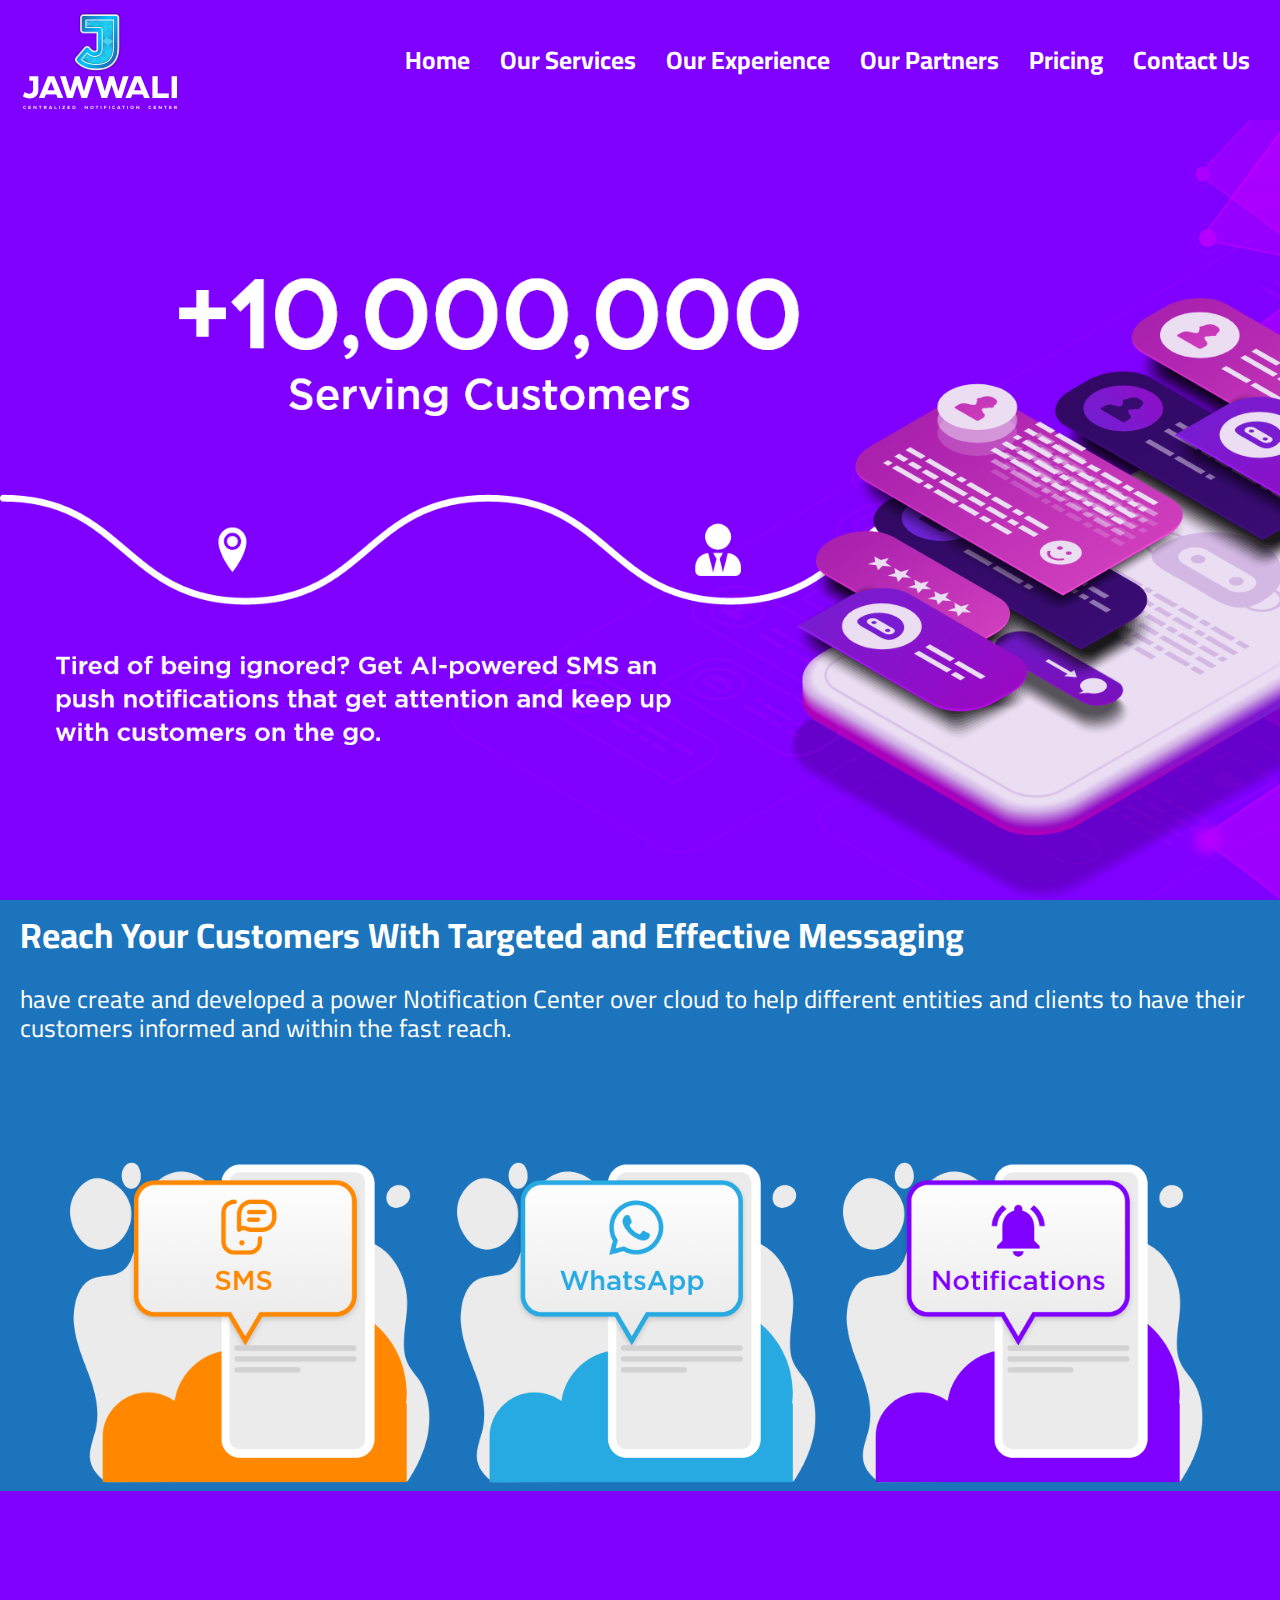
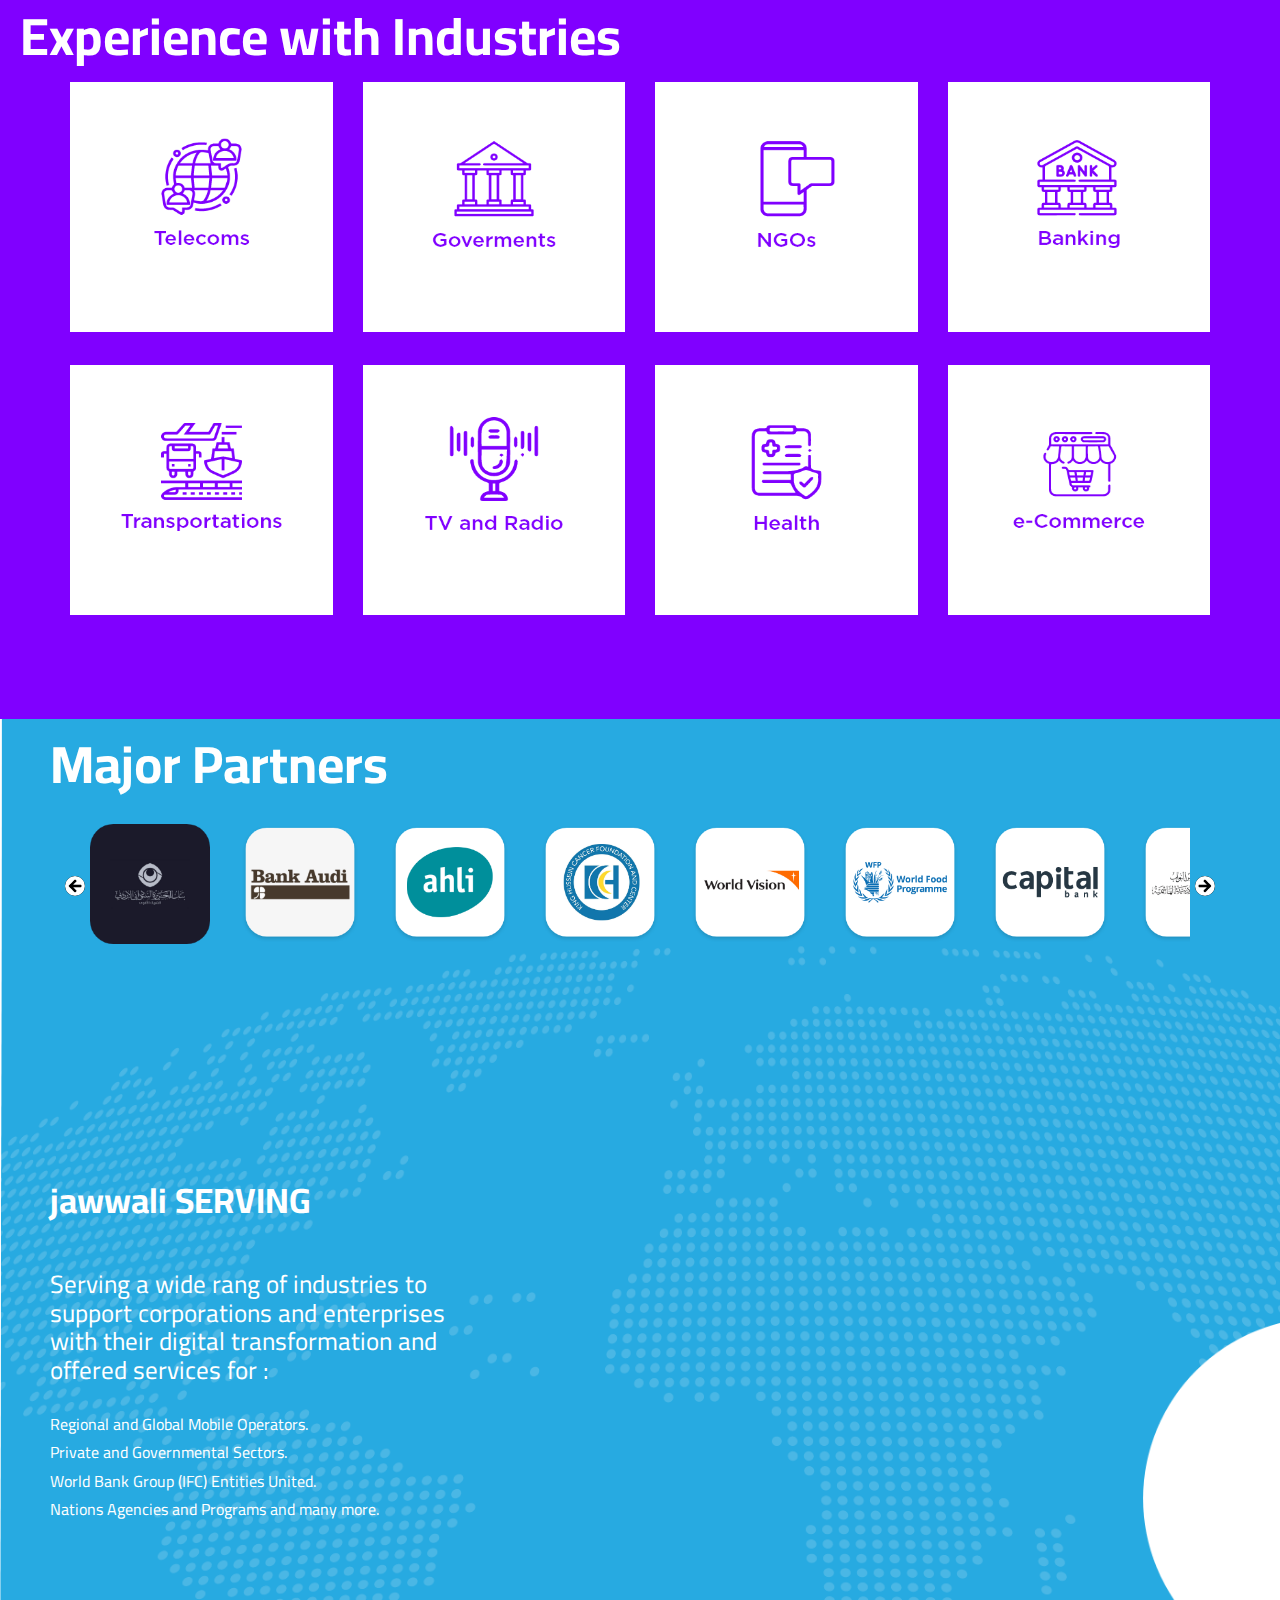
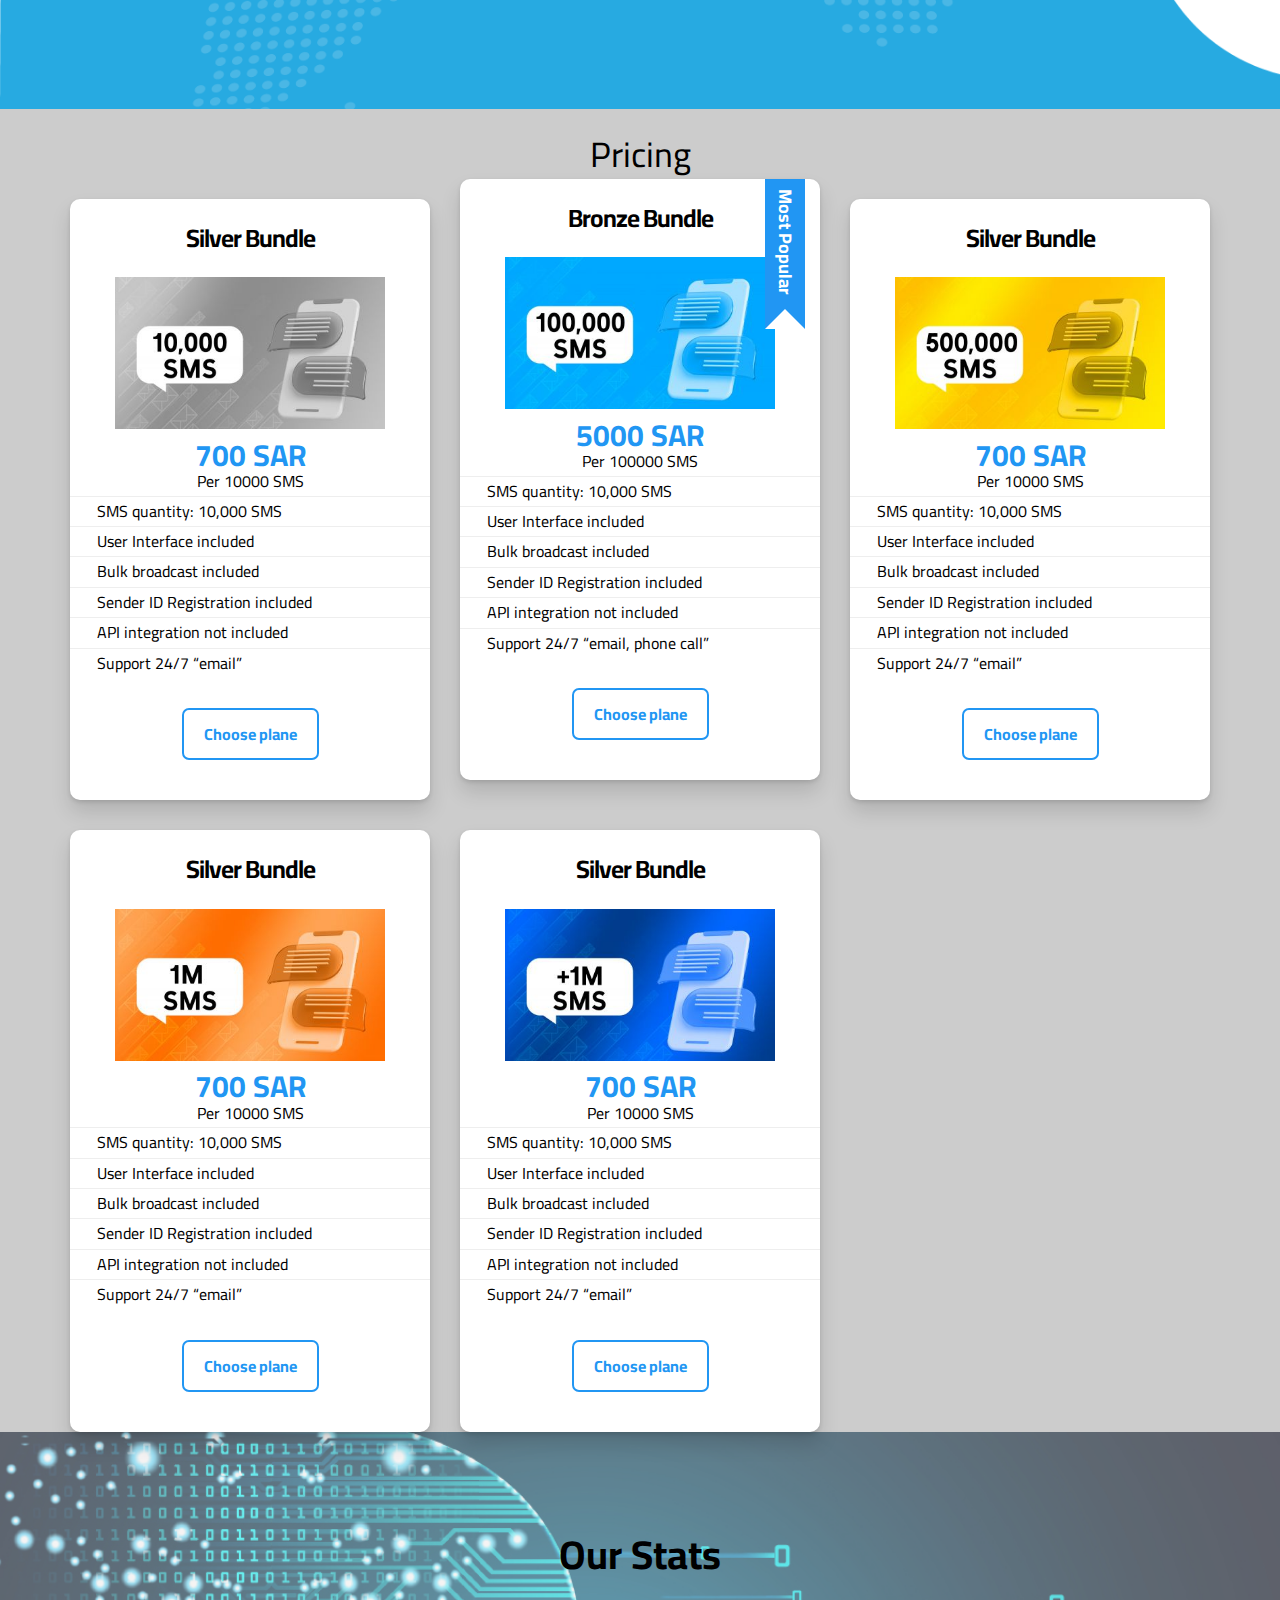
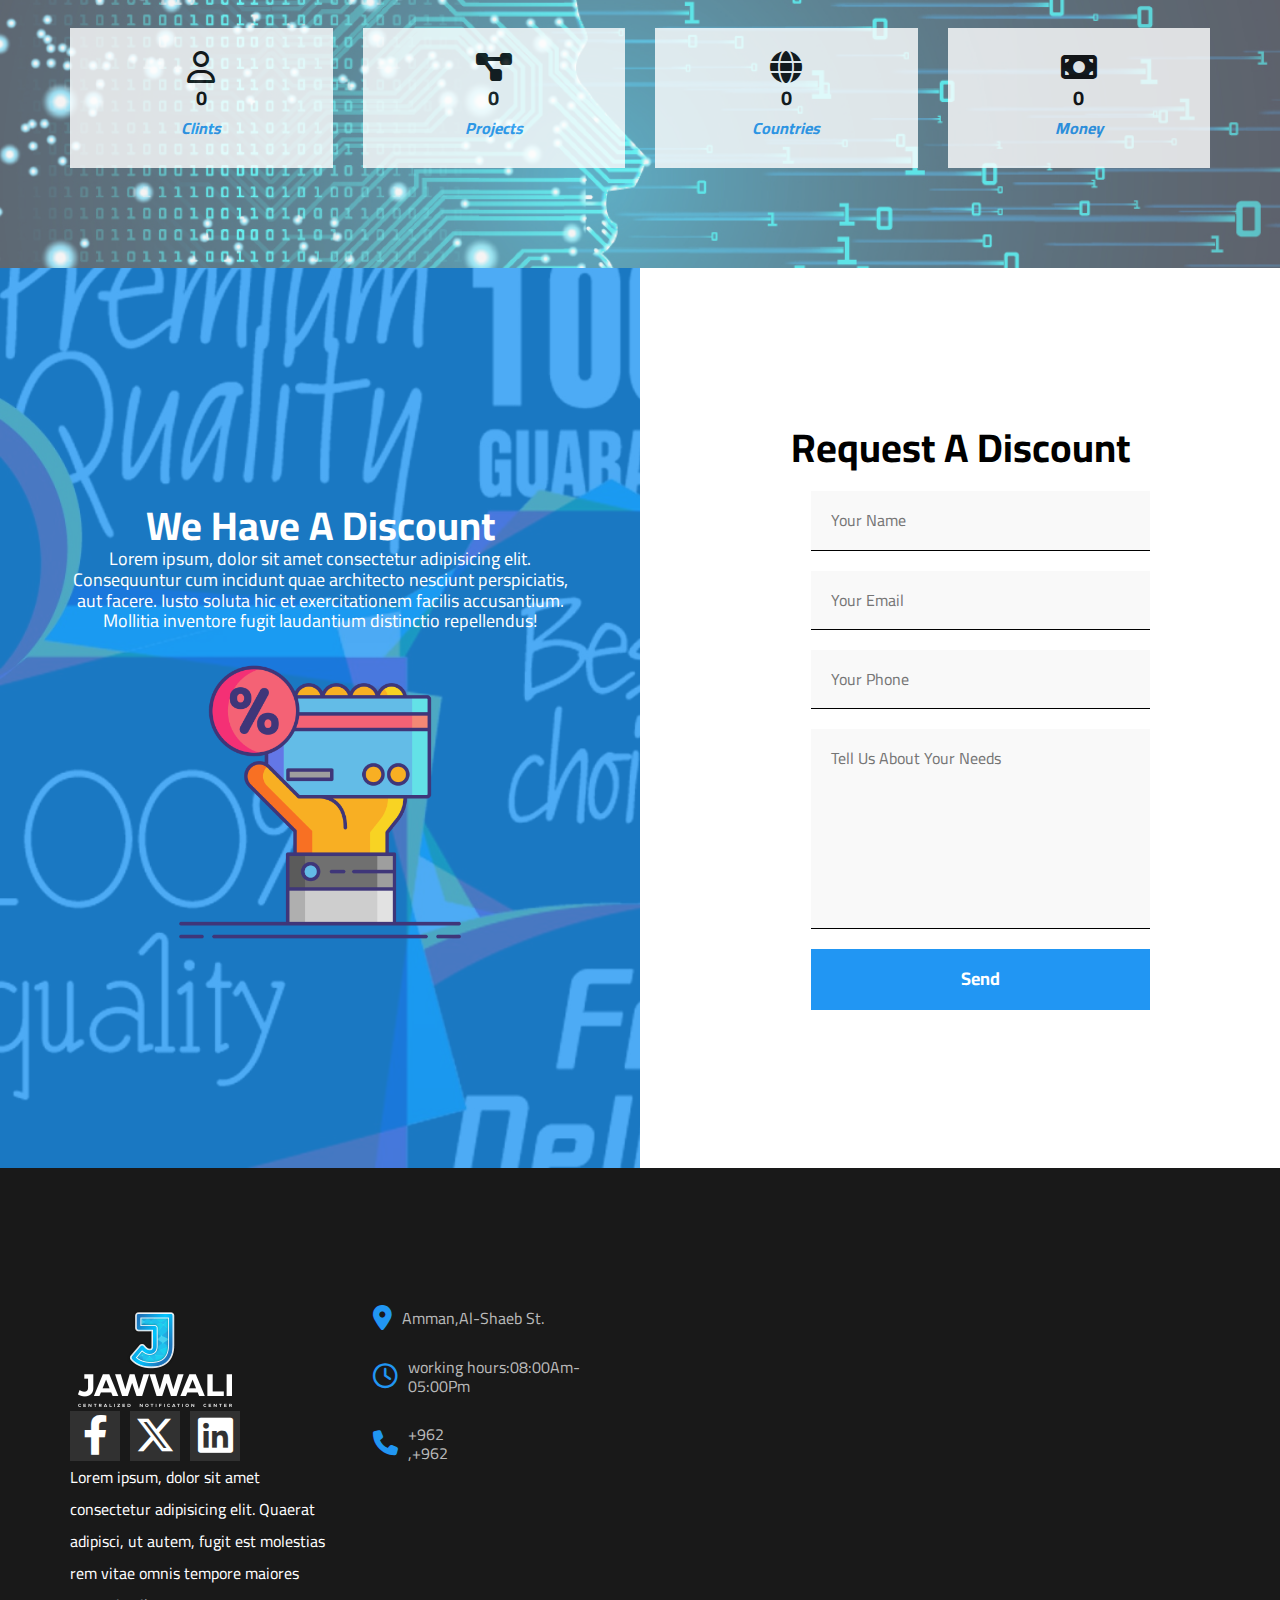
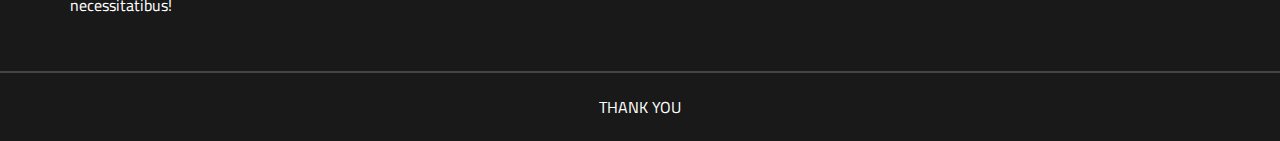
<file: index.html>
<!DOCTYPE html>
<html lang="en">

<head>
    <meta charset="UTF-8">
    <meta name="viewport" content="width=device-width, initial-scale=1.0">
    <title>Tooltip</title>

    <link rel="icon" type="image/x-icon" href="image/jawwali_logo_new_logo170.png">
    <!-- main css file -->
    <link rel="stylesheet" href="css/main-css.css">
    <!-- normalize items -->
    <link rel="stylesheet" href="css/normalize.css">
    <!-- Font Awsome  -->
    <link rel="stylesheet" href="css/all.min.css">
    <!-- Google fonts -->
    <link rel="preconnect" href="https://fonts.googleapis.com">
    <link rel="preconnect" href="https://fonts.gstatic.com" crossorigin>
    <link
        href="https://fonts.googleapis.com/css2?family=Cairo:wght@300;400;500;600;800;900&family=Open+Sans:wght@400;500;600;700;800&family=Ruwudu:wght@400;500;600&family=Work+Sans:ital,wght@0,200;0,300;0,400;0,500;0,700;0,800;1,200;1,600&display=swap"
        rel="stylesheet">

        

</head>

<body>
  
    <!-- Start Header 001 -->
    <div class="header" id="header">
        <div class="main-header-slider">
        <div class="container">
            <a href="#" class="logo"><img src="image/jawwali_logo_new_logo170.png"  alt=""></a>
            <ul class="main-nav">
                <li><a href="#home">Home</a></li>
                <li><a href="#our-services">Our Services</a></li>
                
                <li><a href="#our-experience">Our Experience</a></li>
                <li><a href="#our-partners">Our Partners</a></li>
                <li><a href="#pricing">Pricing</a></li>
                <li><a href="#contact-us">Contact Us</a></li>
               

            </ul>
        </div>
    </div>
    </div>


      <!-- End Header 001 -->
    
 <!-- Start Services  -->
 <div class="services" id="our-services">
        <div class="main-text">
        <h2>Reach Your Customers With Targeted and Effective Messaging</h2>
        <p>have create and developed a power Notification Center over cloud to help 
            different entities and clients to have their
             customers informed and within the fast reach.</p>
       </div>
    <div class="container">
        <div class="box sms">
            <div class="img-holder">
                <img src="image02/sevices_sms.png" alt="">
                <div class="hover-sms">
                    <div class="text-hover">SMS Solutions <br> APIs and Web Portals</div>
                </div>
            </div>
        </div>
        <div class="box whatsapp">
            <div class="img-holder">
                <img src="image02/sevices_whatsapp.png" alt="">
                <div class="hover-whatsapp">
                    <div class="text-hover">WhatsApp Messaging <br>for Business API & Web Portal</div>
                </div>
            </div>
        </div>
        <div class="box notifications">
            <div class="img-holder">
                <img src="image02/sevices_notifications.png" alt="">
                <div class="hover-notifications">
                    <div class="text-hover">Push Notifications <br>for Mobile Apps users</div>
                </div>
            </div>
        </div>
    </div>
</div>
<!--Start Services-->
<!-- Start Experience -->
  
<div class="experience" id="our-experience">

    <div class="main-text"><h2>Experience with Industries</h2></div>
   
    <div class="container">
        <div class="box">
            <img class="img" src="image02/telecomes.png" alt="">
            <div class="overlay">
                <p class="text">Regional Global Multilanguage</p>
            </div>
        </div>
        <div class="box">
            <img class="img" src="image02/goverment.png" alt="">
            <div class="overlay">
                <p class="text">SMS service Web/Portal Surveys</p>
            </div>
        </div>
        <div class="box">
            <img class="img" src="image02/ngos.png" alt="">
            <div class="overlay">
                <p class="text">Apps SMS portal Communication Solutions</p>
            </div>
        </div>
        <div class="box">
            <img class="img" src="image02/banking.png" alt="">
            <div class="overlay">
                <p class="text">SMS Alertes OTPs Marketing</p>
            </div>
        </div>
        <div class="box">
            <img class="img" src="image02/transportations.png" alt="">
            <div class="overlay">
                <p class="text">Airlines Bus Operators Tourism</p>
            </div>
        </div>
        <div class="box">
            <img class="img" src="image02/tv_and_radio.png" alt="">
            <div class="overlay">
                <p class="text">Streaming Breaking News Apps/Websites</p>
            </div>
        </div>
        <div class="box">
            <img class="img" src="image02/health.png" alt="">
            <div class="overlay">
                <p class="text">Pharmesutical Health Awarness Tips</p>
            </div>
        </div>
        <div class="box">
            <img class="img" src="image02/e_commerce.png" alt="">
            <div class="overlay">
                <p class="text">Restaurants Booking and Events Malls Food Suppliers</p>
            </div>
        </div>
    </div>
</div>

<!-- End Experience -->


<!-- Start Major Partners -->
<div class="major-partner" id="our-partners">
    <div class="text-main"><h2>Major Partners</h2></div>
    
<div class="container">
    <div class="wrapper">
        <img class="arrow left" id="icon-left" src="image02/icon-left.png" alt="">
   <ul class="carousel">
    <li class="card">
        <div class="img"><img src="image02/app1.png" alt="" draggable="false"></div>
    </li>
    <li class="card">
        <div class="img"><img src="image02/app2.png" alt="" draggable="false"></div>
    </li>
    <li class="card">
        <div class="img"><img src="image02/app3.png" alt="" draggable="false"></div>
    </li>
    <li class="card">
        <div class="img"><img src="image02/app4.png" alt=""draggable="false"></div>
    </li>
    <li class="card">
        <div class="img"><img src="image02/app5.png" alt=""draggable="false"></div>
    </li>
    <li class="card">
        <div class="img"><img src="image02/app6.png" alt=""draggable="false"></div>
    </li>
    <li class="card">
        <div class="img"><img src="image02/app7.png" alt=""draggable="false"></div>
    </li>
    <li class="card">
        <div class="img"><img src="image02/app8.png" alt=""draggable="false"></div>
    </li>
    <li class="card">
        <div class="img"><img src="image02/app9.png" alt=""draggable="false"></div>
    </li>
    <li class="card">
        <div class="img"><img src="image02/app10.png" alt=""draggable="false"></div>
    </li>
    <li class="card">
        <div class="img"><img src="image02/app11.png" alt=""draggable="false"></div>
    </li>
   </ul>
   <img class="arrow right" id="icon-right" src="image02/icon-right.png" alt="">
  
</div>
<div class="text-description">
    <h3 class="head-description">jawwali SERVING</h3>
    <p class="par-description">Serving a wide rang of industries to support
         corporations and enterprises with their digital transformation and offered services for :</p>
    <ul class="list-description">
        <li>Regional and Global Mobile Operators.</li>
        <li>Private and Governmental Sectors.</li>
        <li>World Bank Group (IFC) Entities United.</li>
        <li>Nations Agencies and Programs and many more.</li>
    </ul>
</div>
</div>
</div>
<!-- End Major Partners -->

     <!-- Start Pricing -->
     <div class="pricing" id="pricing">
        <div class="header-price">Pricing</div>
     
        <div class="container">
        
            <div class="box">
                <h3 class="title">Silver Bundle</h3>
                <img src="image/jawwali_final_sub_categories1_1.jpg" alt="">
                <div class="price">
                    <span class="amount">700 SAR</span>
                    <span class="time">Per 10000 SMS</span>
                </div>
                <ul>
                    <li>SMS quantity: 10,000 SMS</li>
                    <li>User Interface included</li>
                    <li>Bulk broadcast included</li>
                    <li>Sender ID Registration included</li>
                    <li>API integration not included</li>
                    <li>Support 24/7 “email”</li>
                </ul>
                <a href="https://jawwali.eshopshub.com/jawwali_ar">Choose plane</a>
            </div>
            <div class="box popular">
                <h3 class="title">Bronze Bundle</h3>
                <div class="label">Most Popular</div>
                <img src="image/jawwali_final_sub_categories2_1.jpg" alt="">
                <div class="price">
                    <span class="amount">5000 SAR</span>
                    <span class="time">Per 100000 SMS</span>
                </div>
                <ul>
                    <li>SMS quantity: 10,000 SMS</li>
                    <li>User Interface included</li>
                    <li>Bulk broadcast included</li>
                    <li>Sender ID Registration included</li>
                    <li>API integration not included</li>
                    <li>Support 24/7 “email, phone call”</li>
                </ul>
                <a href="https://jawwali.eshopshub.com/jawwali_ar">Choose plane</a>
            </div>
            
            <div class="box ">
              
                <h3 class="title">Silver Bundle</h3>
                <img src="image/jawwali_final_sub_categories3_1.jpg" alt="">
                <div class="price">
                    <span class="amount">700 SAR</span>
                    <span class="time">Per 10000 SMS</span>
                </div>
                <ul>
                    <li>SMS quantity: 10,000 SMS</li>
                    <li>User Interface included</li>
                    <li>Bulk broadcast included</li>
                    <li>Sender ID Registration included</li>
                    <li>API integration not included</li>
                    <li>Support 24/7 “email”</li>
                </ul>
                <a href="https://jawwali.eshopshub.com/jawwali_ar">Choose plane</a>
            </div>
            <div class="box">
                <h3 class="title">Silver Bundle</h3>
                <img src="image/jawwali_final_sub_categories4_2.jpg" alt="">
                <div class="price">
                    <span class="amount">700 SAR</span>
                    <span class="time">Per 10000 SMS</span>
                </div>
                <ul>
                    <li>SMS quantity: 10,000 SMS</li>
                    <li>User Interface included</li>
                    <li>Bulk broadcast included</li>
                    <li>Sender ID Registration included</li>
                    <li>API integration not included</li>
                    <li>Support 24/7 “email”</li>
                </ul>
                <a href="https://jawwali.eshopshub.com/jawwali_ar">Choose plane</a>
            </div>
            <div class="box">
                <h3 class="title">Silver Bundle</h3>
                <img src="image/jawwali_final_sub_categories5_1_1.jpg" alt="">
                <div class="price">
                    <span class="amount">700 SAR</span>
                    <span class="time">Per 10000 SMS</span>
                </div>
                <ul>
                    <li>SMS quantity: 10,000 SMS</li>
                    <li>User Interface included</li>
                    <li>Bulk broadcast included</li>
                    <li>Sender ID Registration included</li>
                    <li>API integration not included</li>
                    <li>Support 24/7 “email”</li>
                </ul>
                <a href="https://jawwali.eshopshub.com/jawwali_ar">Choose plane</a>
            </div>
        </div>

     </div>
     <!-- End Pricing   -->


     <!-- Start Stats -->
     <div class="stats" id="stats">
        <h2>Our Stats</h2>
        <div class="container">
            <div class="box">
                <i class="fa-regular fa-user fa-2xl"></i>
                <span class="number" data-goal="250">0</span>
                <span class="text">Clints</span>
            </div>
            <div class="box">
                <i class="fa-solid fa-diagram-project fa-2xl"></i>
                <span class="number" data-goal="300">0</span>
                <span class="text">Projects</span>
            </div>
            <div class="box">
                <i class="fa-solid fa-globe fa-2xl"></i>
                <span class="number" data-goal="5">0</span>
                <span class="text">Countries</span>
            </div>
            <div class="box">
                <i class="fa-solid fa-money-bill fa-2xl"></i>
                <span class="number" data-goal="100">0</span>
                <span class="text">Money</span>
            </div>
        </div>

     </div>
     <!-- End Stats   -->
     <!-- Start discount -->
    <div class="discount" id="contact-us">
        <div class="img">
            <div class="content">
            <h2>We Have A Discount</h2>
            <p>Lorem ipsum, dolor sit amet consectetur adipisicing elit.
                 Consequuntur cum incidunt quae architecto nesciunt perspiciatis, aut facere. 
                 Iusto soluta hic et exercitationem facilis accusantium.
                 Mollitia inventore fugit laudantium distinctio repellendus!</p>
            </div>
            <img class="img_2" src="image/discount.png" alt="">

        </div>
        <div class="form">
            <div class="content">
                <h2>Request A Discount</h2>
                <form action="">
                    <input class="input" type="text" placeholder="Your Name" name="name" />
                    <input class="input" type="email" placeholder="Your Email" name="email" />
                    <input class="input" type="text" placeholder="Your Phone" name="mobile" />
                    <textarea class="input" placeholder="Tell Us About Your Needs" name="message"></textarea>
                    <input class="submit" type="submit" value="Send"/>
                  </form>

            </div>
        </div>

    </div>

      <!-- End discount -->

      <!-- Start Footer -->
      <div class="footer">
        <div class="footer">
            <div class="container">
                <div class="box">
                    <!-- <h3>KHALID</h3> -->
                    <img src="image/jawwali_logo_new_logo170.png" alt="">
                    <ul class="social">
                        <li>
                            <a href="https://www.facebook.com/" class="facbook">
                            <i class="fa-brands fa-facebook-f fa-2xl"></i>
                        </a>
                        </li>
                        <li>
                            <a href="https://twitter.com/?lang=ar" class="twitter">
                                <i class="fa-brands fa-x-twitter fa-2xl"></i>
                        </a>
                        </li>
                        <li>
                            <a href="https://www.linkedin.com/" class="linkedin">
                                <i class="fa-brands fa-linkedin fa-2xl"></i>
                        </a>
                        </li>
                    </ul>
                    <p class="text">Lorem ipsum, dolor sit amet consectetur adipisicing elit. 
                        Quaerat adipisci, ut autem, 
                        fugit est molestias rem vitae omnis tempore maiores necessitatibus!</p>
                </div>
                <!-- <div class="box">
                    <ul class="links">
                        <li><a href="#">Important Link 1</a></li>
                        <li><a href="#">Important Link 2</a></li>
                        <li><a href="#">Important Link 3</a></li>
                        <li><a href="#">Important Link 4</a></li>
                        <li><a href="#">Important Link 5</a></li>
                    </ul>
                </div> -->

                <div class="box">
                    <div class="line">
                        <i class="fa-solid fa-location-dot fa-2xl"></i>
                        <div class="info">Amman,Al-Shaeb St.</div>
                    </div>
                    <div class="line">
                        <i class="fa-regular fa-clock fa-2xl"></i>
                        <div class="info">working hours:08:00Am-05:00Pm</div>
                    </div>

                    <div class="line">
                        <i class="fa-solid fa-phone fa-2xl"></i>
                        <div class="info"><span>+962</span><span>,+962</span></div>
                    </div>
                </div>
                <div class="box footer-gallary">
                    <iframe class="map" src="https://www.google.com/maps/embed?pb=!1m18!1m12!1m3!1d3384.5979518184345!2d35.83642642528319!3d31.97180222470168!2m3!1f0!2f0!3f0!3m2!1i1024!2i768!4f13.1!3m3!1m2!1s0x151ca17ed1965e8d%3A0xd93a3913affa5945!2z2YXYrNmF2Lkg2KfZhNmF2YTZgyDYp9mE2K3Ys9mK2YYg2YTZhNij2LnZhdin2YQ!5e0!3m2!1sar!2sjo!4v1701922169626!5m2!1sar!2sjo" width="600" height="450" style="border:0;" allowfullscreen="" loading="lazy" referrerpolicy="no-referrer-when-downgrade"></iframe>
                    <!-- <img src="image/gallery-01.png" alt="">
                    <img src="image/gallery-02.png" alt="">
                    <img src="image/gallery-03.jpg" alt="">
                    <img src="image/gallery-04.png" alt="">
                    <img src="image/gallery-05.jpg" alt="">
                    <img src="image/gallery-06.png" alt=""> -->
                </div>
            </div>
        </div>
        <p class="copyright">THANK YOU</p>
      </div>
      <!-- End Footer   -->
      <script src="main.js"></script>
</body>



</html>
</file>
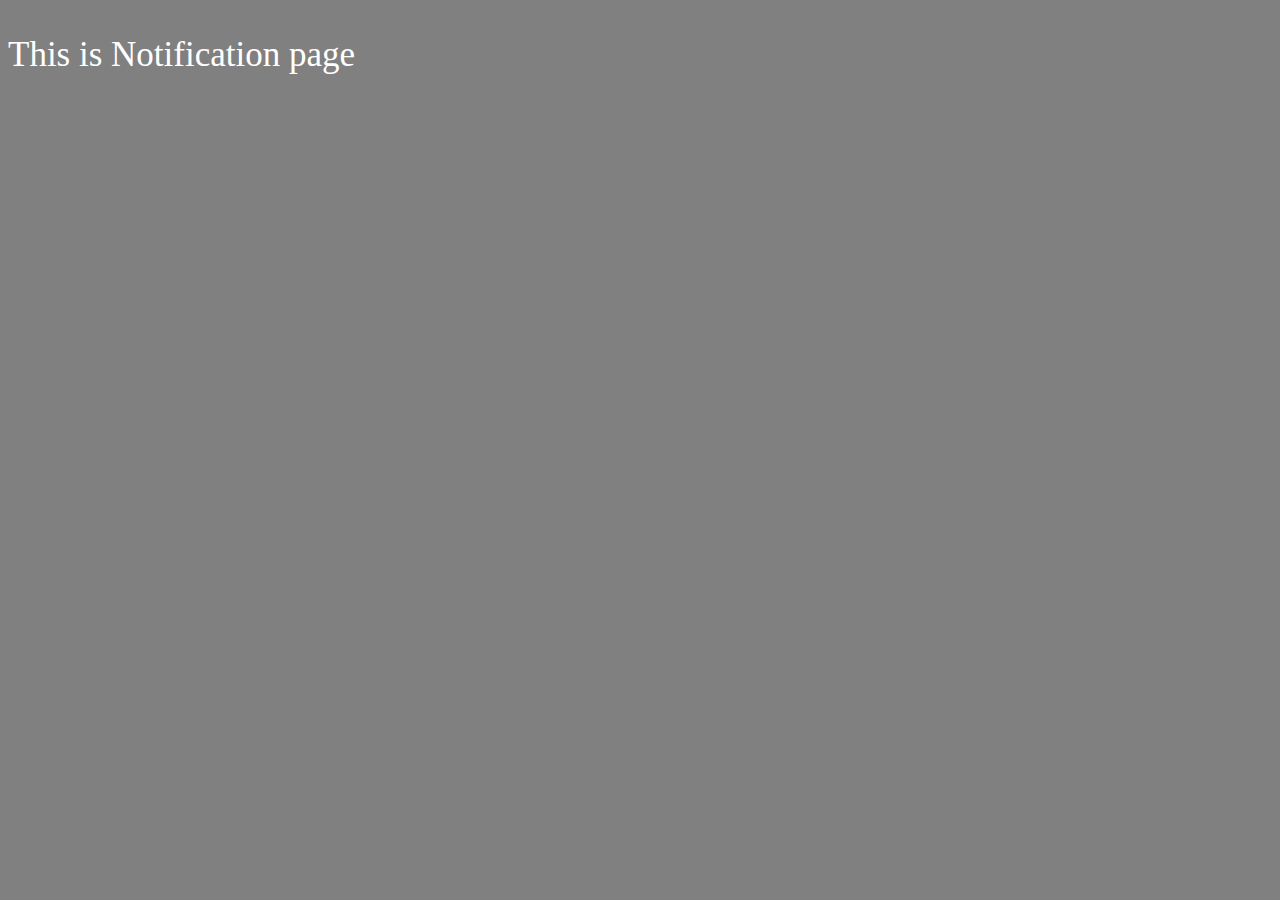
<file: html-page/notification.html>
<!DOCTYPE html>
<html lang="en">
<head>
    <meta charset="UTF-8">
    <meta name="viewport" content="width=device-width, initial-scale=1.0">
    <title>Document</title>
    <style>
        body{
        background-color: grey;    
        }
    </style>
</head>
<body>
    <p style="color: white; font-size: 35px;">This is Notification page</p>
</body>
</html>
</file>
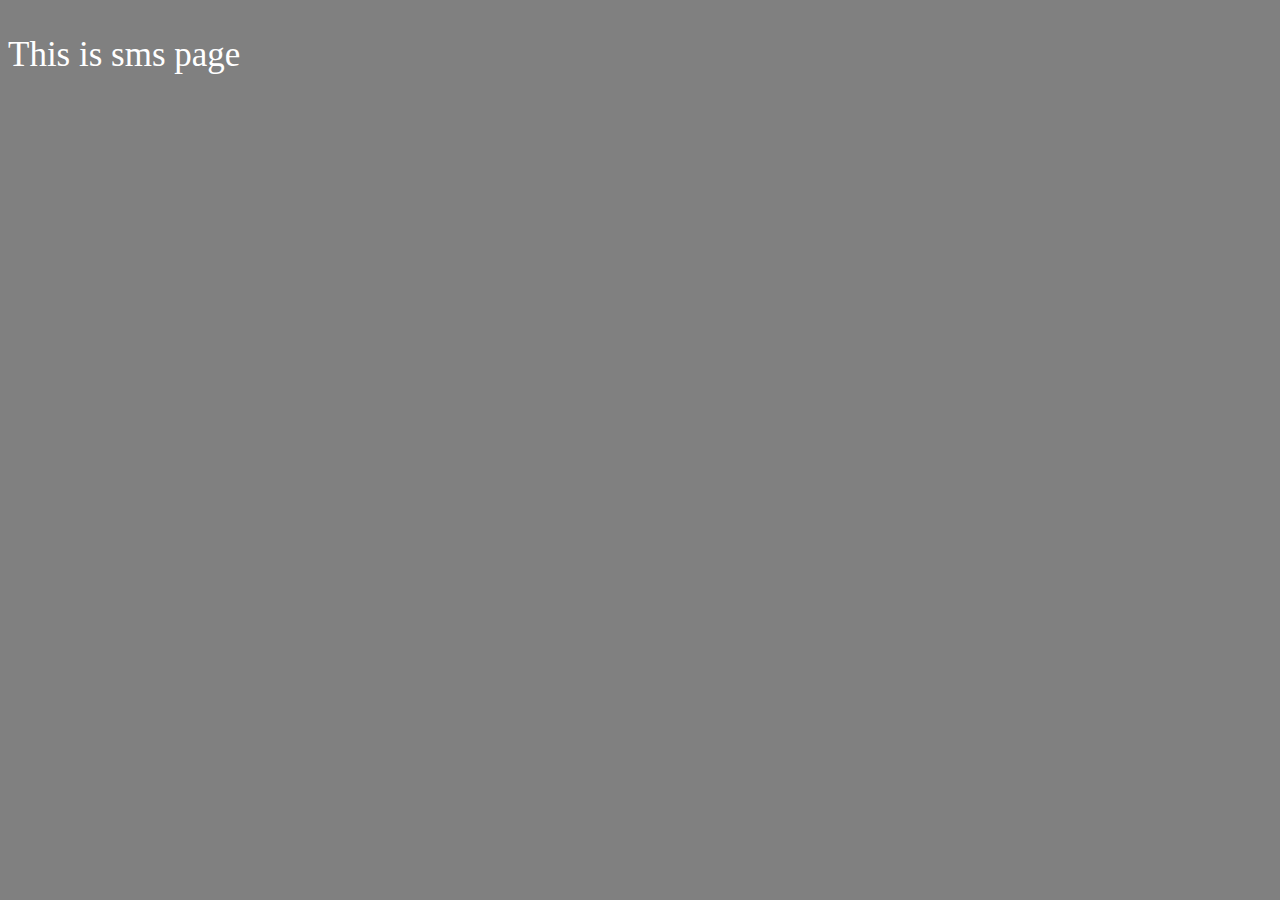
<file: html-page/sms.html>
<!DOCTYPE html>
<html lang="en">
<head>
    <meta charset="UTF-8">
    <meta name="viewport" content="width=device-width, initial-scale=1.0">
    <title>Document</title>
    <style>
        body{
        background-color: grey;    
        }
    </style>
</head>
<body>
    <p style="color: white; font-size: 35px;">This is sms page</p>
</body>
</html>
</file>
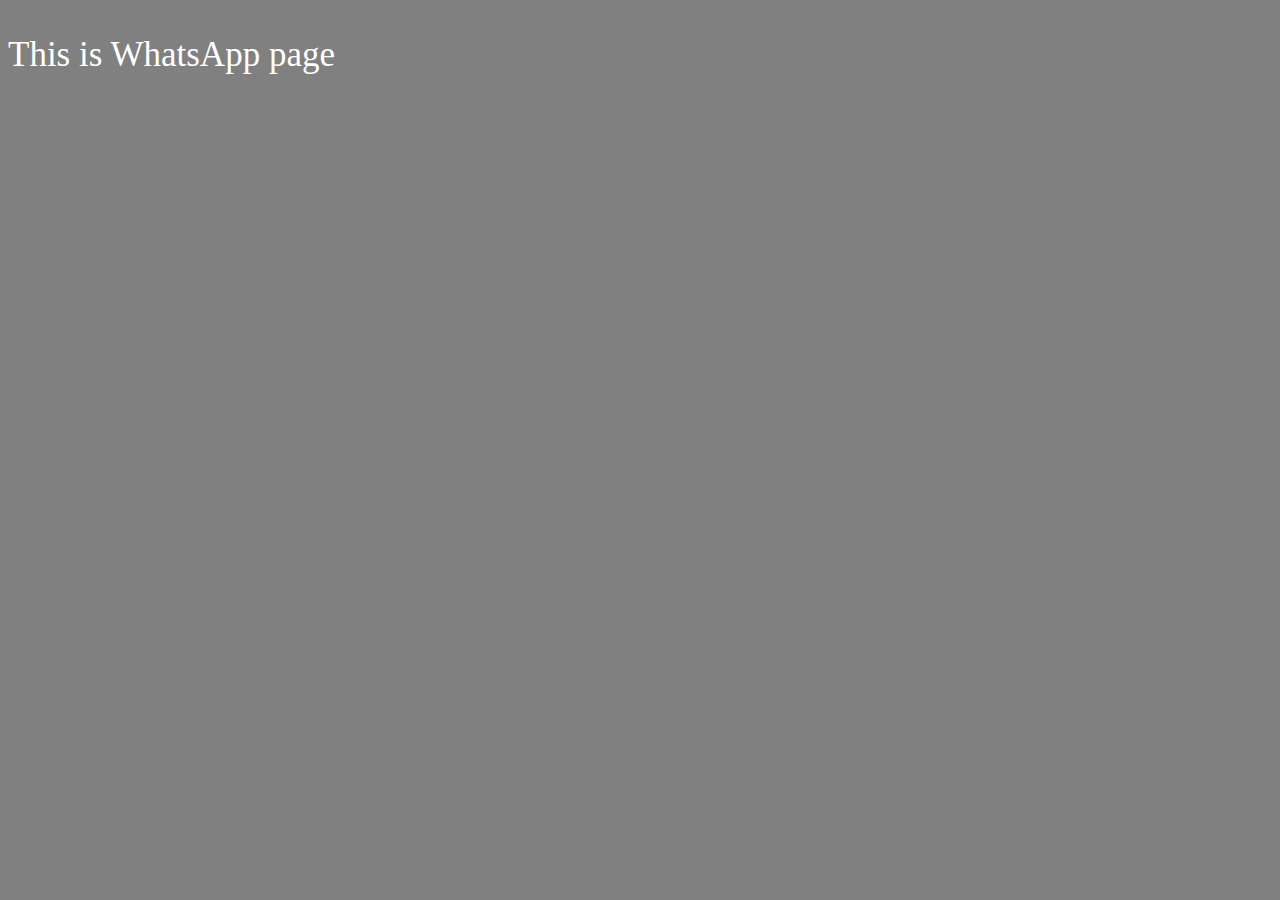
<file: html-page/whatsapp.html>
<!DOCTYPE html>
<html lang="en">
<head>
    <meta charset="UTF-8">
    <meta name="viewport" content="width=device-width, initial-scale=1.0">
    <title>Document</title>
    <style>
        body{
        background-color: grey;    
        }
    </style>
</head>
<body>
    <p style="color: white; font-size: 35px;">This is WhatsApp page</p>
</body>
</html>
</file>
<file: css/main-css.css>
/* Start Global Ruls */
* {
    -webkit-box-sizing: border-box;
    -moz-box-sizing: border-box;
    box-sizing: border-box;
    padding: 0;
    margin: 0;

}

body {
    font-family: 'Cairo', sans-serif;

}

:root {
    --main-color: #2196F3;
    --second-color: #1787e0;
    --main-transtion-duration: 0.3s;
    --main-paading-top: 100px;
    --main-paading-bottom: 100px;
    --background-section: #ececec;
    --background-header:#8000FF;
    --bacground-services:#1C75BC;

}


html {
    scroll-behavior: smooth;
}

ul {
    list-style: none;

}

a {
    text-decoration: none;
}




.main-title {
    margin: 0 auto 60px;
    border: 5px solid black;
    padding: 10px 20px;
    font: 25px;
    width: fit-content;
    position: relative;
    z-index: 1;
    transition: var(--main-transtion-duration);

}

.main-title::before {
    content: "";
    width: 12px;
    height: 12px;
    border-radius: 50%;
    border-color: var(--main-color);
    background-color: var(--main-color);
    position: absolute;
    top: 50%;
    transform: translateY(-50%);
    left: -30px;

}

.main-title::after {
    content: "";
    width: 12px;
    height: 12px;
    border-radius: 50%;
    border-color: var(--main-color);
    background-color: var(--main-color);
    position: absolute;
    top: 50%;
    transform: translateY(-50%);
    right: -30px;

}

.main-title:hover::before {
    z-index: -1;
    animation: left-animation 0.4s linear forwards;

}

.main-title:hover::after {
    z-index: -1;
    animation: right-animation 0.4s linear forwards;

}

.main-title:hover {
    color: white;
    border: 5px solid transparent;
    transition-delay: 0.5s;
}

.spikes{
position: relative;
}

.spikes::after{
    content:"";
    position: absolute;
    right: 0;
    width: 100%;
    height: 30px;
 
    z-index: 1;
    background-image: linear-gradient(135deg,white 25%,transparent 25%),linear-gradient(225deg,white 25%,transparent 25%);
    background-size: 30px 30px;
}

.dots{
    background-image: url(../image/dots.png);
    height: 186px;
    width: 204px;
    background-repeat: no-repeat;
    position: absolute;
}
.dots-up{
    top:200px;
    right: 0;
}
.dots-down{
    bottom:100px;
    left: 0;
}


/* Start Media Quires For Screen Size */
/* Small */

.container {
    padding-left: 15px;
    padding-right: 15px;
    margin-left: auto;
    margin-right: auto;

}

@media (min-width:768px) {
    .container {
        width: 750px;
    }
}

/* Medium */
@media (min-width:992px) {
    .container {
        width: 970px;
    }
}

/* Large */
@media (min-width:1200px) {
    .container {
        width: 1170px;
    }
}


/* End Global Ruls */

/* Start Header 001 */
.header {


    background-color: var(--background-header);
   
    position: relative;
  
   
    /* box-shadow: 0 0 10px #ddd; */
   


}

.header .container {
   
    display: flex;
    justify-content: space-between;
    align-items: center;
    flex-wrap: wrap;
    position: fixed;
    background-color: var(--background-header);
    z-index: 100;
    width: 100%;


}

.header .logo {
    color: var(--main-color);
    height: 120px;
    font-weight: bold;
    /* font-size: 26px; */
    display: flex;
    justify-items: center;
    align-items: center;

}

@media (max-width:767px) {
    .header .logo {
        width: 100%;
        justify-content: center;
        height: 40px;
       
    }
    .header .container{
        flex-direction: column;
    }
}

.header .main-nav {
    display: flex;
    font-size: 25px;
    font-weight: bold;
   
}

.header .main-nav>li:hover .mega-menu {

    z-index: 100;
    opacity: 1;
    top: 100%
}

@media (max-width:767px) {
    .header .logo {
        margin-bottom: 25px;
    }
}


.header .main-nav>li>a {
    display: flex;
    justify-content: center;
    align-items: center;
    height: 72px;
    position: relative;
    color: white;
    padding: 0 15px;
    transition: var(--main-transtion-duration);
    overflow: hidden;


}

@media (max-width:767px) {
    .header .main-nav>li>a {
        padding: 10px;
        font-size: 15px;
        height: 40px;
        margin-left: auto;

    }
}

.header .main-nav>li>a::before {
    content: "";
    position: absolute;
    width: 100%;
    height: 4px;
    background-color: var(--main-color);
    top: 0;
    left: -100%;
    transition: var(--main-transtion-duration);

}


.header .main-nav>li>a:hover {
    color: var(--main-color);
    overflow: hidden;
}


.header .main-nav>li>a:hover::before {
    left: 0;
}
/* End Header 001 */
/* ********************************************************** */
/* Start Full-slider 002*/
.main-header-slider{

background-image: url(../image02/main_slider_full_page.png);

background-color: var(--background-header);
background-size: cover;
min-height: 100vh;
position: relative;


}
/* End Full Slider 002 */
/* ************************************************* */
/* Start Services 003 */

.services {
    background-color:var(--bacground-services);
    position: relative;
}
.services .main-text h2{
   padding-top: 15px;
   padding-bottom: 15px;
   padding-left: 20px;
   padding-right: 20px;
   font-size: 35px;
   color: white;
}
.services .main-text p{
    padding-top: 15px;
    padding-bottom: 15px;
    padding-left: 20px;
    padding-right: 20px;
    font-size: 25px;
    color: white;

 }
@media(max-width:767px){
    .services .main-text h2{
    font-size: 20px;
     }
     .services .main-text p{
     display: none;
     }
}
.services .container {
    margin-top: 80px;
    display: grid;
    grid-template-columns: repeat(auto-fill, minmax(300px, 1fr));
    gap: 20px;
    position: relative;
    
}

.services .box .img-holder {
    position: relative;
    overflow: hidden;
}

.services .box.sms .hover-sms{
    position: absolute;
    top: 33px;
    bottom: 0;
    left: 55px;
    height: 50%;
    width: 65%;
    opacity: 0;
    transition: 1s ease;
    background-color: white;
    border-radius: 15px;
    display: flex;
    align-items: center;
    justify-content: center;
    font-size: 20px;
    font-weight: bold;
    line-height: 2;
    color: var(--background-header);
    border: 2px solid var(--background-header);

}



.services .box.sms .hover-sms::before{
    content: "";
  position: absolute;
  bottom: -50px;
  left: 50%;
  transform: translateX(-50%);
  border-style: solid;
  border-width: 25px;
  border-color: white transparent transparent;
 
}
.services .box.whatsapp .hover-whatsapp::before{
    content: "";
  position: absolute;
  bottom: -50px;
  left: 50%;
  transform: translateX(-50%);
  border-style: solid;
  border-width: 25px;
  border-color: white transparent transparent;
 
}
.services .box.notifications .hover-notifications::before{
    content: "";
  position: absolute;
  bottom: -50px;
  left: 50%;
  transform: translateX(-50%);
  border-style: solid;
  border-width: 25px;
  border-color: white transparent transparent;
 
}
@media(max-width:767px){
    .services .box.sms .hover-sms{
        display: none;
    }
}
.services .box.sms:hover .hover-sms{
    opacity: 1;
}

.services .box.whatsapp .hover-whatsapp{
    position: absolute;
    top: 33px;
    bottom: 0;
    left: 55px;
    height: 50%;
    width: 65%;
    opacity: 0;
    transition: 1s ease;
    background-color: white;
    border-radius: 15px;
    display: flex;
    align-items: center;
    justify-content: center;
    font-size: 20px;
    font-weight: bold;
    line-height: 2;
    color: var(--background-header);
    border: 2px solid var(--background-header);
}
@media(max-width:767px){
    .services .box.whatsapp .hover-whatsapp{
        display: none;
    }
}
.services .box.whatsapp:hover .hover-whatsapp{
    opacity: 1;
}
.services .box.notifications .hover-notifications{
    position: absolute;
    top: 33px;
    bottom: 0;
    left: 55px;
    height: 50%;
    width: 65%;
    opacity: 0;
    transition: 1s ease;
    background-color: white;
    border-radius: 15px;
    display: flex;
    align-items: center;
    justify-content: center;
    font-size: 20px;
    font-weight: bold;
    line-height: 2;
    color: var(--background-header);
    border: 2px solid var(--background-header);

}
@media(max-width:767px){
    .services .box.notifications .hover-notifications{
        display: none;
    }
}
.services .box.notifications:hover .hover-notifications{
    opacity: 1;
}
.services .box .img-holder img {
    max-width: 100%;
}
.services .box h2 {
    position: relative;
    font-size: 40px;
    margin: auto;
    width: fit-content;
}
.services .box h2::after {
    content: "";
    position: absolute;
    height: 5px;
    width: 80%;
    bottom: -10px;
    left: 10px;
}
.services .box p {
    margin-top: 15px;
    margin-bottom: 15px;
    font-size: 18px;
}
.services .box a {
    border: 1px solid black;
    margin: 15px auto;
    display: block;
    padding: 10px 20px;
    width: fit-content;
    border-radius: 10px;
    transition: var(--main-transtion-duration);
}
.services .quality h2::af   ter {
 background-color: #f44036;
}
.services .time h2::after {
background-color: rgb(3 169 244);
}
/* End Services 003 */
/* ********************************************************** */
/* Start experience 004*/
.experience{
    padding-top: var(--main-paading-top);
    padding-bottom: var(--main-paading-bottom);
   background-color: var(--background-header);
    position: relative;
}

.experience .main-text{
    padding-top: 15px;
    padding-bottom: 15px;
    padding-left: 20px;
    padding-right: 20px;
    font-size: 35px;
    color: white;

}

.experience .container{
    display: grid;
    grid-template-columns: repeat(auto-fill, minmax(250px, 1fr));
    gap: 30px;
    position: relative;
}

.experience .container .box{
    overflow: hidden;
    position: relative;
}


.experience .container .box img{
    max-width: 100%;
    width: 100%;
    height: 250px;
  
}
.experience .container .box .overlay{
 position: absolute;
  top: 0;
  bottom: 0;
  left: 0;
  right: 0;
  height: 100%;
  width: 100%;
  opacity: 0;
  transition: 1s ease;
  background-color: var(--background-header);
  color: white;
  font-size: 25px;
  text-align: center;
  padding: 25%;
}
  

.experience .container .box:hover .overlay{
    opacity: 1;
}


/* End Experience */
/* ********************************************************** */

/*  Start Major Partners here  */

.major-partner{
    background-image: url(../image02/jawwali-SERVING.png);
    background-size: cover;
    min-height: 110vh;
    position: relative;
 
    
    
}
.major-partner .text-main{
    padding: 15px 0 30px 50px;
       font-size: 35px;
       font-weight: bold;
       color: white;
   }

.major-partner .container{
    display: flex;
    justify-content: center;
    align-items: center;
    padding: 0 35px;
}

.major-partner .wrapper{
    max-width: 1100px;
    width: 100%;
    position: relative;


}

.major-partner .wrapper .arrow{
    width:20px;
    height: 20px;
    position: absolute;
    top:50%;
    transform: translateY(-50%);
    padding: 0;
    margin: 0;
    background-color: black;
    border-radius: 50%;
    outline: none;
    cursor: pointer;
}

.major-partner .wrapper .left{
    width:20px;
    height: 20px;
   left: -25px;
} 
.major-partner .wrapper .right{
    width:20px;
    height: 20px;
 right: -25px;
}



.major-partner .carousel {
    display: grid;
    grid-template-columns: repeat(minmax(100px ,1fr));
    grid-auto-flow: column;
    gap: 30px;
    overflow: hidden;
    scroll-behavior: smooth;
    
}
.major-partner .carousel.no-transition{
    scroll-behavior: smooth;
}
.major-partner .carousel.dragging {
    scroll-behavior: auto;
}
.major-partner .carousel.dragging .card{
    cursor: grab;
    user-select: none;

}

@media(max-width:900px){
    .major-partner .carousel {
     
        grid-template-columns: repeat(minmax(200px ,1fr));
    
        gap: 30px;
    }
}
@media(max-width:600px){
    .major-partner .carousel {
     
        grid-template-columns: repeat(minmax(300px ,1fr));
    
        gap: 15px;
    }
}
@media(max-width:400px){
    .major-partner .carousel {
     
        grid-template-columns:repeat(minmax(500px ,1fr));
        gap: 25px;
    }
}
.major-partner .carousel .img img{
width: 120px;
height: 120px;
object-fit: cover;

}

.major-partner .carousel .card{
    list-style: none;
    cursor: pointer;
}


.major-partner .container .text-description{
    position: absolute;
    top: 50%;
    left: 50px;
    transform: translateY(-50%);
    margin-top: 100px;
    color: white;
    width: 400px;
    

}

.major-partner .text-description .head-description{
    font-size: 35px;
    font-weight: bold;
   
    padding-top: 80px;
    margin-bottom: 50px;
}
.major-partner .text-description .par-description{
    font-size: 25px;
    margin-bottom: 30px;

  
}
.major-partner .text-description .list-description li{
padding-bottom: 10px;
}

/* End  Start Major Partners  */
/* ********************************************************** */
/* Start Articels */

.articles {
    padding-top: var(--main-paading-top);
    padding-bottom: var(--main-paading-bottom);
    position: relative;

}

.articles .container {
    display: grid;
    grid-template-columns: repeat(auto-fill, minmax(250px, 1fr));
    gap: 40px;

}

.articles .container .box {
    box-shadow: 0px 15px 20px rgba(0, 0, 0, 0.1);
    background-color: white;
    border-radius: 6px;
    overflow: hidden;

}

.articles .container .box img {
    max-width: 100%;
    width: 100%;
    height: 250px;
    transition: trnsfortm var(--main-transtion-duration), box-shadow var(--main-color);

}

.articles .box:hover {
    transform: translateY(-15px);
    box-shadow: 0px 15px 20px rgba(0, 0, 0, 0.2);

}

.articles .container .content {
    padding: 20px;
}

.articles .container .content h3 {
    margin: 0;

}

.articles .container .content p {
    margin: 10px 0 0;
    color: #777;
}

.articles .container .info {
    border-top: 2px solid black;
    padding: 20px;
    display: flex;
    justify-content: space-between;
    text-align: center;
}

.articles .container .info a {
    color: var(--main-color);
    font-weight: bold;
}

.articles .container .info i {
    color: var(--main-color);
    position: relative;
}

.articles .box:hover .info i {
    animation: moving-arrow 0.5s linear infinite;
}


/* End Articels */
/* ********************************************************** */

/* Start Gallery */
.gallery {
    padding-top: var(--main-paading-top);
    padding-bottom: var(--main-paading-bottom);
    background-color: var(--background-section);
    position: relative;
}

.gallery .container {
    display: grid;
    grid-template-columns: repeat(auto-fill, minmax(300px, 1fr));
    gap: 20px;
    position: relative;

}

.gallery .container .box {
    padding: 15px;
    background-color: white;
    box-shadow: 0 12px 20px 0 rgb(0 0 0 / 13%), 0 2px 4px 0 rgb(0 0 0 / 18%);


}

.gallery .box .image {

    position: relative;
    overflow: hidden;

}

.gallery .box .image::before {
    content: "";
    position: absolute;
    top: 50%;
    left: 50%;
    transform: translate(-50%, -50%);
    background-color: rgb(255 255 255 /20%);
    width: 0px;
    height: 0px;
    opacity: 0;
    z-index: 2;


}

.gallery .box .image:hover::before {
    animation: flashing 0.7s;

}

.gallery .box img {
    max-width: 100%;
    transition: var(--main-transtion-duration);


}

.gallery .box .image img:hover {
    transform: rotate(10deg) scale(1.5);

}


/* End Gallery */

/* ********************************************************** */


/* Start Testimonials */

.testimonials {
    padding-top: var(--main-paading-top);
    padding-bottom: var(--main-paading-bottom);
    background-color: var(--background-section);
    position: relative;
}

.testimonials .container {
    display: grid;
    grid-template-columns: repeat(auto-fill, minmax(300px, 1fr));
    gap: 30px;
    position: relative;
}



.testimonials .container .box {
    padding: 20px;
    box-shadow: 0 2px 4px rgb(0, 0, 0)/7%;
    border-radius: 6px;
    position: relative;
    background-color: white;

   
}

.testimonials .box img{
    position: absolute;
    width:100px;
    height: 100px;
    top: -50px;
    right: -10px;
    border-radius: 50%;
    border: 5px solid var(--background-section);
} 

.testimonials .box h3{
    margin:0px 0px 10px;
    color: var(--main-color);

}
.testimonials .box .title{
    color: #777;
    margin-bottom: 10px;
    display: block;
}
.testimonials .box .rate .filled{
    margin-bottom: 20px;
    margin-top: 10px;
    
   
}
.testimonials .box p{
    margin-top: 10px;

}


/* End Testimonials */

/* ********************************************************** */
/* Start Team */
.team{
    padding-top: var(--main-paading-top);
    padding-bottom: var(--main-paading-bottom);
   
    position: relative;
}
.team .container{
    display: grid;
    grid-template-columns: repeat(auto-fill, minmax(300px, 1fr));
    gap:50px;
    position: relative;
}
.team .box{
    position: relative;

}

.team .box .data img{
   width: calc(100% - 60px);
   transition: var(--main-transtion-duration);
   border-radius: 10px;
}

.team .box .data{
    display: flex;
 
    align-items: center;
    padding-top: 60px;


}

.team .box .data .social{
    display: flex;
    flex-direction: column;
    width: 60px;
    align-items: center;
}

.team .box .data .social a{
 width: 60px;
 height: 30px;
 display: flex;
 justify-content: center;
 align-items: center;
 margin-top: 10px;
 
    
}

.team .box .data .social i{

    color: var(--second-color);
    transition: var(--main-transtion-duration);
   
    
}

.team .box .data .social i:hover{
    color: black;
}

.team .box .data img:hover{
    filter: grayscale(100%);
}

.team .box::before ,
 .team .box::after {
    content: "";
    position: absolute;
    background-color: #bcbcbc;
    right: 0;
    top: -20px;
    height: 110%;
   
    border-radius: 10px;
   
}

.team .box::before{
    width: calc(100% - 60px);
    z-index: -2;
}

.team .box::after{
    z-index: -1;
    width: 0;
    background-color: #706e6e;
    transition: var(--main-transtion-duration);
}

.team .box:hover::after{
    width: 100%;
    
}


.team .box .info{
    padding-left: 60px;
display: flex;
text-align: center;
flex-direction: column;
}
.team .box .info h3{
    color: var(--main-color);
    margin-top: 5px;
}
.team .box .info p{
    font-size: 15px;
    margin-bottom: 0;
    color: black;

}








/* End Team */
/* ********************************************************** */

/* ********************************************************** */

/* Srtart our skills*/
.our-skills{

    padding-top: var(--main-paading-top);
    padding-bottom: var(--main-paading-bottom);
   background-color: white;
    position: relative;
}
.our-skills .container{
    display: flex;
    align-items: center;

}
.our-skills img{
    height: 450px;
    width: 450px;

}

@media (max-width:990px){
    .our-skills img{
        display: none;
    }
}

.our-skills .skills{
    flex: 1;
}

.our-skills .skill h3{
    display: flex;
    justify-content: space-between;
    align-items: center;
    margin-bottom: 5px;

}
.our-skills .skill h3 span{
    font-size: 16px;
    border: 1px solid black;
    padding: 3px 5px;
    border-radius: 5px;
    color: var(--main-color);
    
}

.our-skills .skill .theprogress{
    height: 30px;
    background-color: #eee;
    position: relative;


}

.our-skills .skill .theprogress span{
    position: absolute;
    left: 0;
    top: 0;
    height: 100%;
   background-color: var(--main-color);
   transition: width 0.4s linear;
}





/* End our skills   */
/* ********************************************************** */


/* Start Work Steps */

.work-steps{
    padding-top: var(--main-paading-top);
    padding-bottom: var(--main-paading-bottom);
   background-color: #cccccc;
    position: relative;
}

.work-steps .container{
    display: flex;
    justify-content: space-between;
    align-items: center;
}
@media (max-width:990px){
    .work-steps .container{
        flex-direction: column;
    } 

}
.work-steps .img{
    max-width: 100%;
    margin-right: 100px;


}
@media (max-width:990px){
    .work-steps .img{
        margin: 0 0 40px;
    } 

}
.work-steps .info  .box{
    background-color: #F6F5F5F5;
    padding: 30px;
    margin-bottom: 20px;
 
    display: flex;
    align-items: center;
    border: 2px solid white;
    position: relative;
    z-index: 1;
   

}

.work-steps .info  .box::before{
    content: "";
    left: 50%;
    top: 50%;
    position: absolute;
    width: 0;
    height: 0;
    transform: translate(-50%, -50%);
    background-color: #ededed;
    z-index: -1;
    transition: var(--main-transtion-duration);
}

.work-steps .info .box:hover::before{
    width: 100%;
    height: 100%;
}
.work-steps .info .box img{
    width: 64px;
    margin-right: 20px;
}
.work-steps .info .box h3{
    margin: 0;
    font-size: 22px;


}
.work-steps .info .box p{
    margin:10px 0 0 0 ;
    color: #777;
    font-size: 15px;

}

/* End Work Steps */

/* ********************************************************** */
/* Start Events */
.events{
    padding-top: var(--main-paading-top);
    padding-bottom: var(--main-paading-bottom);

    position: relative;
}

.events .container{

    display: flex;
    align-items: center;
    flex-wrap: wrap;

}
.events .container img{
    max-width: 400px;


}
@media (max-width: 990px){
    .events img{
     display: none;
    
    
    }
}

.events .info{
    flex: 1;

}

.events .info .time{
    display: flex;
    align-items: center;
    margin: 20px auto;
    gap: 10px;
    justify-content: center;

}
@media  (max-width: 767px){
    .events .info .time{
      
        gap: 5px;
      
    
    }
}
.events .info .time .unit{
    
    border: 1px solid #d4d4d4;
    border-radius: 6px;
    text-align: center;
    width: 75px;
    transition: var(--main-transtion-duration);

}

.events .info .time .unit span{
    display: block;
}

.events .info .time .unit span:first-child{
    font-size: 35px;
    padding: 15px;
    color: var(--main-color);

    
}

.events .info .time .unit span:last-child{
    font-size: 12px;
    padding: 8px 10px;
    border-top: 1px solid #d4d4d4;
    
}
.events .info .time .unit:hover,.events .info .time .unit span:last-child:hover
{
    border-color: var(--main-color);

}

.events .title{
text-align: center;
margin-top: 10px;
margin-bottom: 10px;
color: var(--main-color);

}
.events .description{
    text-align: center;
    margin-top: 10px;
    line-height: 1.6;
}
.events .subscribe{
    width: 100%;
    margin-top: 50px;

}

.events .subscribe form {
    width: 600px;
    margin: 20px auto;
    padding: 30px 40px;
    background-color: #d5d5d5;
    border-radius: 50px;
    display: flex;
    gap: 20px;

}

@media  (max-width: 767px){
    .events .subscribe form {
        max-width: 100%;
            padding: 20px;
            flex-direction: column;
            border-radius: 0;


    }
}
.events .subscribe form input[type='email']{
    padding: 20px;
    border-radius: 50px;
    border: none;
    flex: 1;
    caret-color: black;



}

@media  (max-width: 767px){
    .events .subscribe form input[type='email'] {
      
            border-radius: 0;


    }
}

.events .subscribe form input[type='email']:focus{
    outline: none;

}

.events .subscribe form input[type='email']::placeholder{
    transition: opacity var(--main-transtion-duration);
}
.events .subscribe form input[type='email']:focus::placeholder{
  opacity: 0;

}
.events .subscribe form input[type='submit']{
    border-radius: 50px;
    border: none;
    background-color: var(--main-color);
    color: white;
    font-weight: bold;
    padding: 20px;
    cursor: pointer;
    transition: var(--main-transtion-duration);

}

@media  (max-width: 767px){
    .events .subscribe form input[type='submit'] {
      
            border-radius: 0;


    }
}

.events .subscribe form input[type='submit']:hover{
    background-color: #706e6e;
}


/* End Events   */
/* ********************************************************** */
/* Start Pricing */
.pricing {
 
   background-color: #cccccc;
    position: relative;
    padding-top: 25px;
}
.pricing .header-price{
    position: absolute;
    top: 0;
    left: 50%;
    transform: translateX(-50%);
    margin-bottom: 35px;
  
    margin-top: 25px;
    font-size: 35px;
}
.pricing .container{
  padding-top: 50px;

    display: grid;
    grid-template-columns: repeat(auto-fill,minmax(300px, 1fr));
    gap: 30px;
    margin-top: 15px;

}

.pricing .box {
position: relative;
box-shadow: 0 12px 20px 0 rgb(0 0 0 / 13%),0 2px 4px 0 rgb(0 0 0 / 12%);
transition: var(--main-transtion-duration);
background-color: white;
text-align: center;
border-radius: 10px;
z-index: 1;
}

.pricing .box::after
 {
    
    content: "";
    width: 0;
    height: 100%;
    background-color: #c7c3c3;
    position: absolute;
    z-index: -1;
    transition: var(--main-transtion-duration);

}

.pricing .box::after{
right: 0;
bottom: 0;
}

/* .pricing .box::before{
    left: 0;
    top: 0;

} */

.pricing .box:hover::before , .pricing .box:hover::after{
    width: 100%;
}


@media (min-width: 990px) {
    .pricing .box.popular{
        top:-20px;
    }
}


.pricing .box.popular .label{
    position: absolute;
    writing-mode: vertical-rl;
    background-color: var(--main-color);
    color: white;
    font-weight: bold;
    padding: 10px 10px 35px 10px;
    font-size: 18px;
    right: 15px;
    top: 0  ;
    width: 40px;
}

.pricing .box.popular .label::before{
    content: "";
    position: absolute;
    bottom: 0;
    right:  0;
    border-style: solid;
    border-color: transparent transparent white transparent;
    border-width: 20px;

}


.pricing .box .title{
    font-weight: bold;
    margin: 25px 0;
    font-size: 25px;
    letter-spacing: -1px;



}

.pricing .box img{
    width: 75%;
    margin-bottom: 5px;

}

.pricing .box .price{
    
    margin-bottom: 5px;


}
.pricing .box .price .amount{
    display: block;
    font-size: 30px;
    font-weight: bold;
 
    color: var(--main-color);

}
 .pricing .box ul{
 text-align: left;
 }

 .pricing .box ul li{
    padding: 5px;
    border-top: 1px solid #eee;
    
 }

 .pricing .box ul li::before{
   
    font-family: "Font Awesome 6.4.0 Free" ;
    content: "\f00c";
    margin-right: 10px;
    font-weight: 900;
    color: var(--main-color);

 }

 .pricing .box a{
    display: block;
    width: fit-content;
    border: 2px solid var(--main-color);
    color: var(--main-color);
    margin: 30px auto 40px;
    padding: 15px 20px;
    border-radius: 7px;
    font-weight: bold;
    transition: var(--main-transtion-duration);

 }
.pricing .box a:hover{
    background-color: var(--main-color);
    color: white;
    border-color: white;

    
 }

/* End Pricing   */
/* ********************************************************** */
/* Start Videos */
.videos{
    padding-top: var(--main-paading-top);
    padding-bottom: var(--main-paading-bottom);
    position: relative;
}



.videos .holder{
    display: flex;
    display: flex;
    justify-content: center;
    background-color: var(--background-section);
    border: 1px solid #ddd;


}

@media (max-width: 990px){
    .videos .holder{
        flex-direction: column;

    }
}

.videos .holder .list{
    min-width: 300px;
    background-color: white;


}
.videos .holder .list .name{
    display: flex;
    justify-content: space-between;
    padding: 20px;
    background-color: #ddd;
    font-weight: bold;

}
/* .videos .holder .list ul{
   

    
} */

.videos .holder .list ul li{
    padding: 15px;
    border-top: 1.5px solid var(--background-section);
    cursor: pointer;
    transition: var(--main-transtion-duration);
}

.videos .holder .list ul li:hover{
    background-color: #fafafa;
    color: var(--main-color);
}

.videos .holder .list ul li span{
    display: block;
    color: #777;
    margin-top: 10px;
    
}

.videos .perview{
background-color: #E2E2E2;
padding: 10px;
display:flex;
flex-direction: column;
justify-content: space-between;

}
.videos .perview img{
    max-width: 100%;
}

.videos .perview .info{
    padding: 20px;
    background-color: white;
    margin-top: 10px;


}

/* End Videos */
/* ********************************************************** */
/* Start stats */
.stats{
    padding-top: var(--main-paading-top);
    padding-bottom: var(--main-paading-bottom);
    position: relative;
    background-image: url(../image/stats.jpg);
    background-size: cover;
    min-height: 300px;
}
.stats::before{
    content: "";
    position: absolute;
    left: 0;
    top: 0;
    width: 100%;
    height: 100%;
    background-color: #e9e4e4;
    opacity: 0.4;

    
}

.stats h2{
    font-weight: bold;
    font-size: 40px;
    width: fit-content;
    margin:0 auto 50px;
    position: relative;
}

.stats .container{
    display: grid;
    grid-template-columns: repeat(auto-fill,minmax(250px, 1fr));
    gap: 30px;
}

.stats .box{
    position: relative;

    background-color: white;
    padding: 30px 15px;
    text-align: center;
    transition: var(--main-transtion-duration);
    opacity: 0.8;

}

.stats .box:hover{
    opacity: 1;
}

.stats .box::before, 
.stats .box::after{
    content: "";
    position: absolute;
    width: 5px;
    background-color:var(--main-color);
    height: 0;
    transition: 1s;


}
.stats .box::before{
    top: 0;
    right: 0;
}
.stats .box::after{
    left: 0;
    bottom: 0;
}
.stats .box:hover::before, 
.stats .box:hover::after{
    height: 100%;
}

.stats .box .number{
    display: block;
    font-size: 20px;
    font-weight: bold;
    margin-top: 10px;
    margin-bottom: 10px;
}

.stats .box .text{
    font-style: italic;
    font-weight: bold;
    color: var(--main-color);


}

/* End stats */




/* ********************************************************** */

/* Start discount */
.discount{
min-height: 100vh;
display: flex;
flex-wrap: wrap;


}
.discount .img{
    background-image: url(../image/discount-background1.jpg);
    background-size: cover;
    color: white;
    display: flex;
    flex-basis: 50%;
    flex-direction: column;
    align-items: center;
    justify-content: center;
    position: relative;
    z-index: 1;
    animation: change-background 6s linear infinite;



}

@media (max-width:990px){
    .discount .img {
        flex-basis: 100%;
    }
}

.discount .img::before{
    content: "";
    position: absolute;
    top: 0;
    left: 0;
    height: 100%;
    width: 100%;
    background-color:var(--main-color);
    z-index: -1;
    opacity: 0.8;

}



.discount .img .img_2{
    width: 300px;
    max-width: 100%;
    height: 300px;
    margin-top: 20px;

}
.discount .content{
    text-align: center;
    padding: 0 20px;
}

.discount .content h2{
    margin-top: 20px;
    font-size: 40px;

}

.discount .content p{
  
    max-width: 500px;
    font-size: 18px;

}



.discount .form {
    display: flex;
    flex-basis: 50%;
    align-items: center;
    justify-content: center;
}
@media (max-width:990px){
    .discount .form {
        flex-basis: 100%;
    }
}
.discount .form .input{
display: block;
width: 100%;
margin: 20px;
padding: 20px;
border: none;
border-bottom: 1px solid black;
background-color: #f9f9f9;
caret-color: var(--main-color);

}

.discount .form textarea.input {
    resize: none;
    height: 200px;
}



.discount .form .submit{
display: block;
width: 100%;
padding: 20px;
background-color: var(--main-color);
color: white;
font-weight: bold;
font-size: 18px;
border: none;
margin: 20px;
transition: var(--main-transtion-duration);

}

.discount .form .submit:hover{
cursor: pointer;
}





/* End discount */
/* ********************************************************** */
/* Start Footer */
.footer{
    background-color: #191919;
    padding: 70px 0 0;


}
.footer .container{
display: grid;
    grid-template-columns: repeat(auto-fill,minmax(250px, 1fr));
    gap: 30px;
}

.footer  .box h3{
    color: var(--main-color);
    font-size: 50px;
    margin: 0 0 20px;
    font-weight: bold;


}

.footer  .box .social{
    display: flex;
   

}

.footer  .box .social li{
    margin-right:10px;
}

.footer  .box .social li a{
background-color: #313131;
color: white;
display: inline-flex;
justify-content: center;
align-items: center;
width: 50px;
height: 50px;
font-size: 20px;
transition: var(--main-transtion-duration);


}

.footer  .box .social li a.facbook:hover{
    background-color: #1877f2;
   
}
.footer  .box .social li a.twitter:hover{
 
    background-color: #14171a;
}
.footer  .box .social li a.linkedin:hover{
     background-color: #0a66c2;
}

.footer  .box .text{
    line-height: 2;
    color: white;
}

.footer  .box .links li {
padding: 15px 0;
transition: var(--main-transtion-duration);

}

.footer  .box .links li:not(:last-child) {

border-bottom: 1px solid #444;
}
.footer  .box .links li:hover{
padding-left: 10px;
}

.footer  .box .links li:hover a{
    color: white;
    
}

.footer  .box .links li a{
    color: #b9b9b9;
    transition: var(--main-transtion-duration);
}

.footer  .box .links li a::before{
    font-family: "Font Awesome 5 Free";
    content: \F101;
    font-weight: 900;
    margin-right: 10px;
    color: var(--main-color);

}

.footer  .box .line{
    display: flex;
    align-items: center;
    color: #b9b9b9;
    margin-bottom: 30px;
}

.footer  .box .line i{
    font-size: 25px;
    color: var(--main-color);
    margin: 10px;
}

.footer  .box .line .info{
    flex: 1;

}

.footer  .box .line .info span{
 display: block;

}



.footer .footer-gallary .map {
width: 300px;
height: 300px;
border: 3px solid white;
margin: 2px;
}

.footer .copyright{
    padding: 25px 0;
    text-align: center;
    color: white;
    margin: 50px 0 0 ;
    border-top: 2px solid #444;
}
/* End Footer   */

/* ********************************************************** */
/* Start Aanimation */
@keyframes up-and-down {

    0%,
    100% {
        top: 0;
    }

    50% {
        top: -50px;
    }

}

@keyframes bouncing {

    0%,
    10%,
    20%,
    50%,
    80%,
    100% {
        transform: translateY(0);
    }

    40%,
    60% {
        transform: translateY(-5px);
    }
}

@keyframes left-animation {
    50% {
        left: 0;
        width: 12px;
        height: 12px;
    }

    100% {
        left: 0;
        border-radius: 0;
        width: 50%;
        height: 100%;


    }

}


@keyframes right-animation {
    50% {
        right: 0;
        width: 12px;
        height: 12px;
    }

    100% {
        right: 0;
        border-radius: 0;
        width: 50%;
        height: 100%;


    }

}

@keyframes moving-arrow {
    100% {
        transform: translateX(15px);
    }

}

@keyframes flashing {

    0%,
    40% {
        opacity: 1;
    }

    100% {
        opacity: 0;
        width: 200%;
        height: 200%;
    }

}

@keyframes change-background{
    0%, 100%{
        background-image: url(../image/discount-background1.jpg);
    }
    50%{
        background-image: url(../image/discount-background2.jpg);
    }
}

@keyframes change-background2{
    0%, 100%{
        background-image: url(../image/jawwali_new_size_01slider_final_1.jpg);
    }
    50%{
        background-image: url(../image/jawwali_new_size_01slider_final02.jpg);
    }
    
}

/* End Aanimation */
</file>
